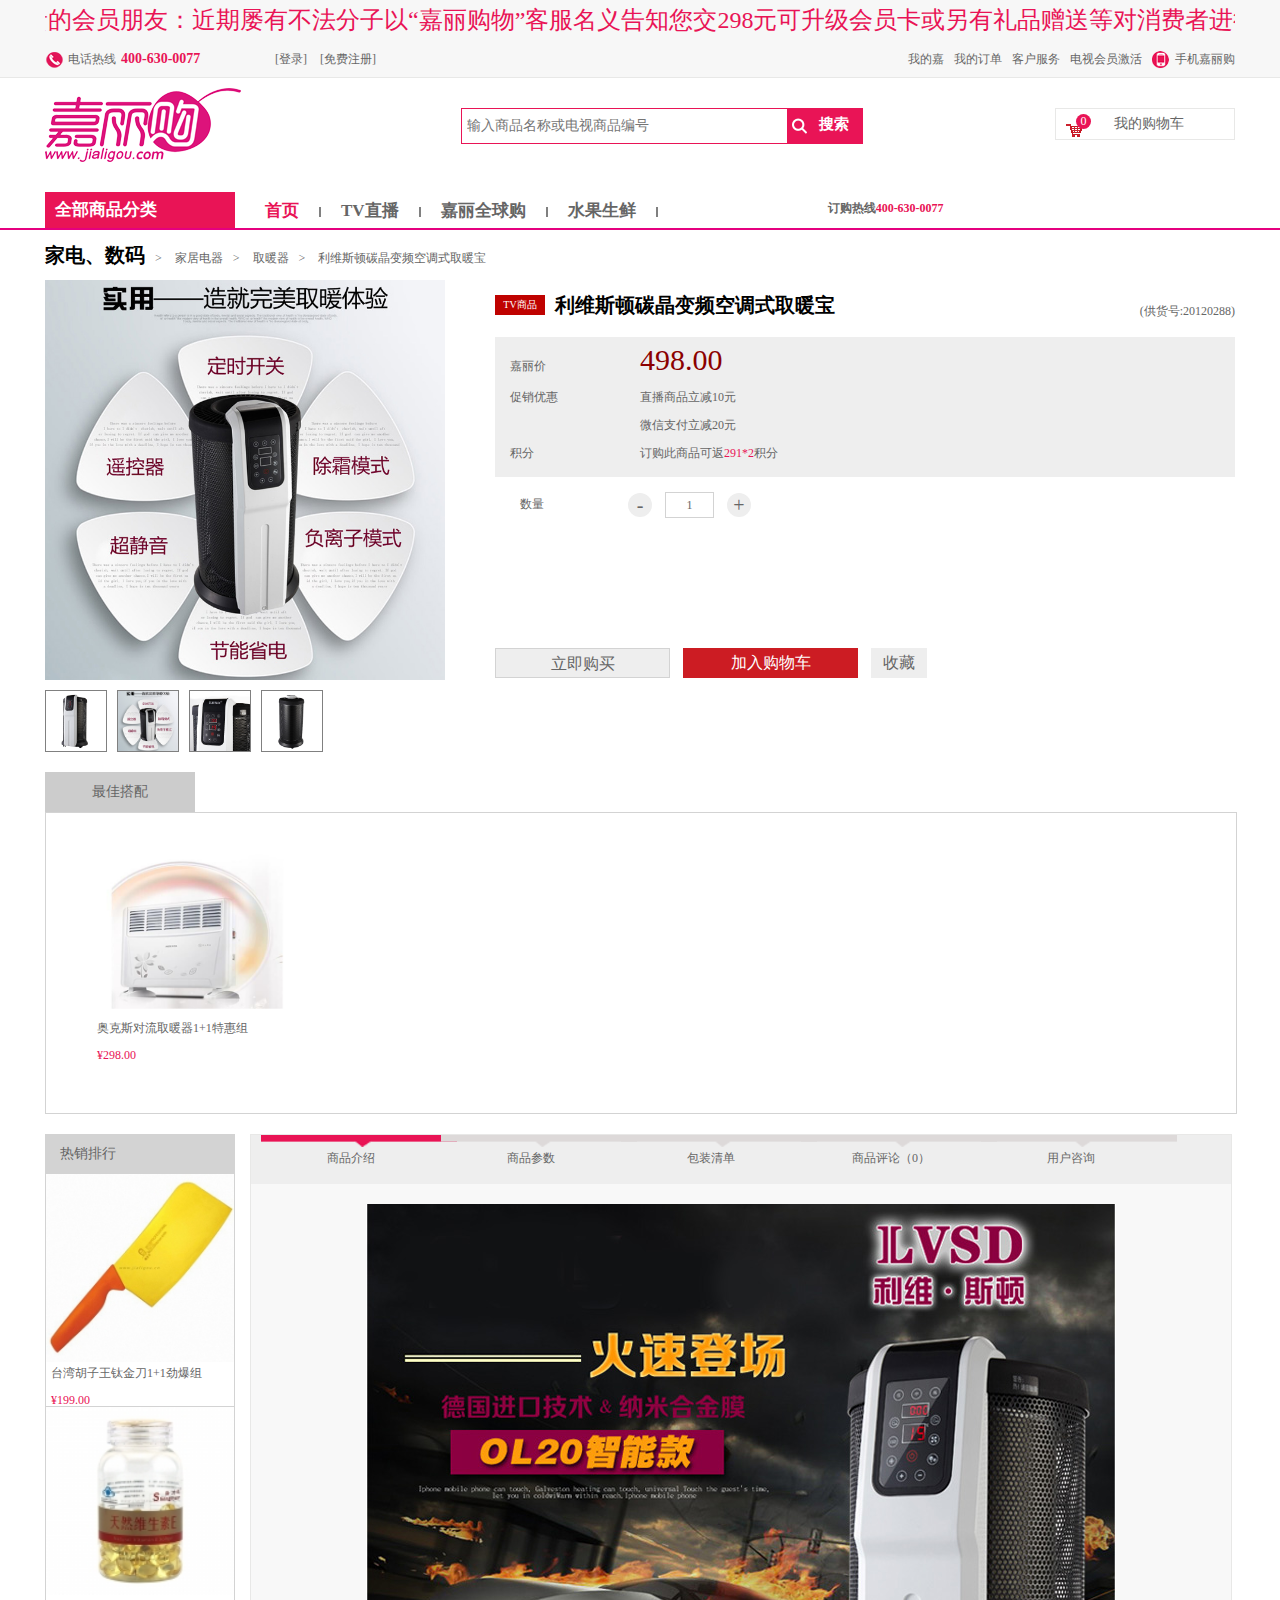
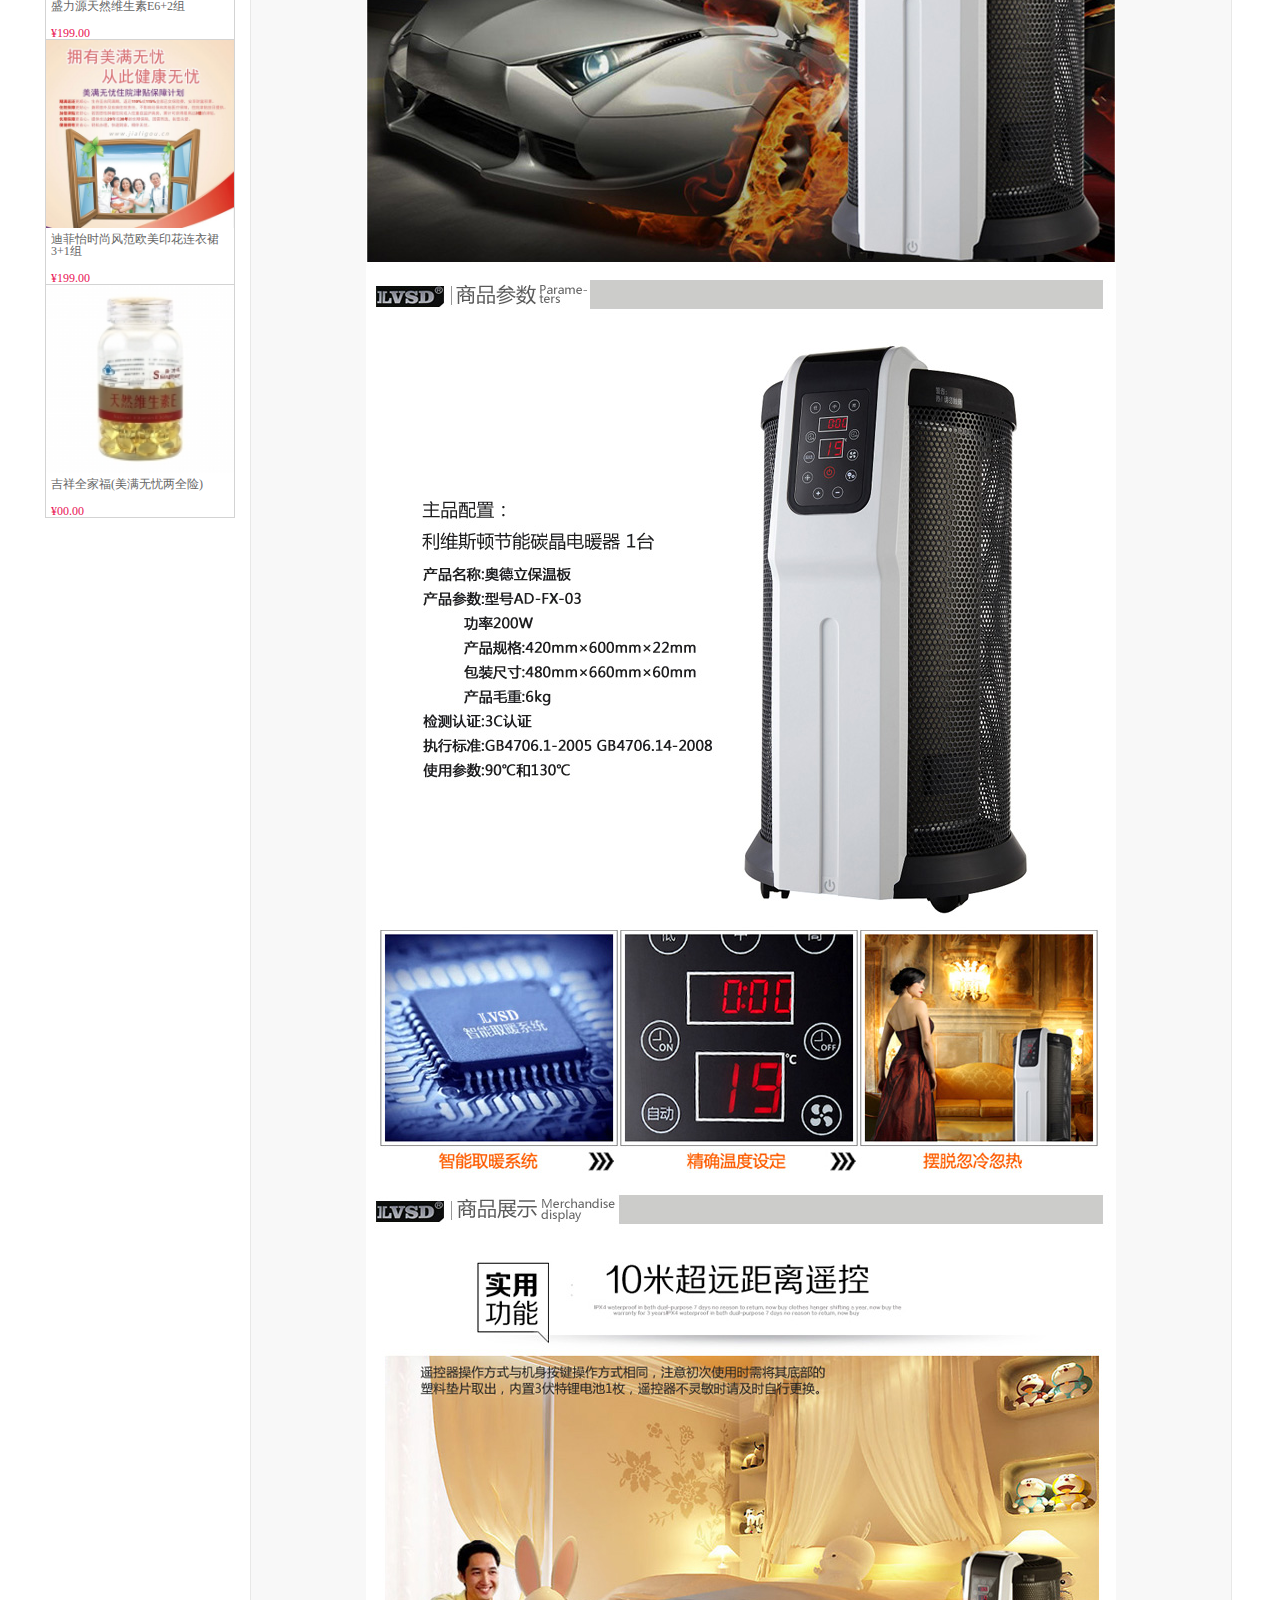
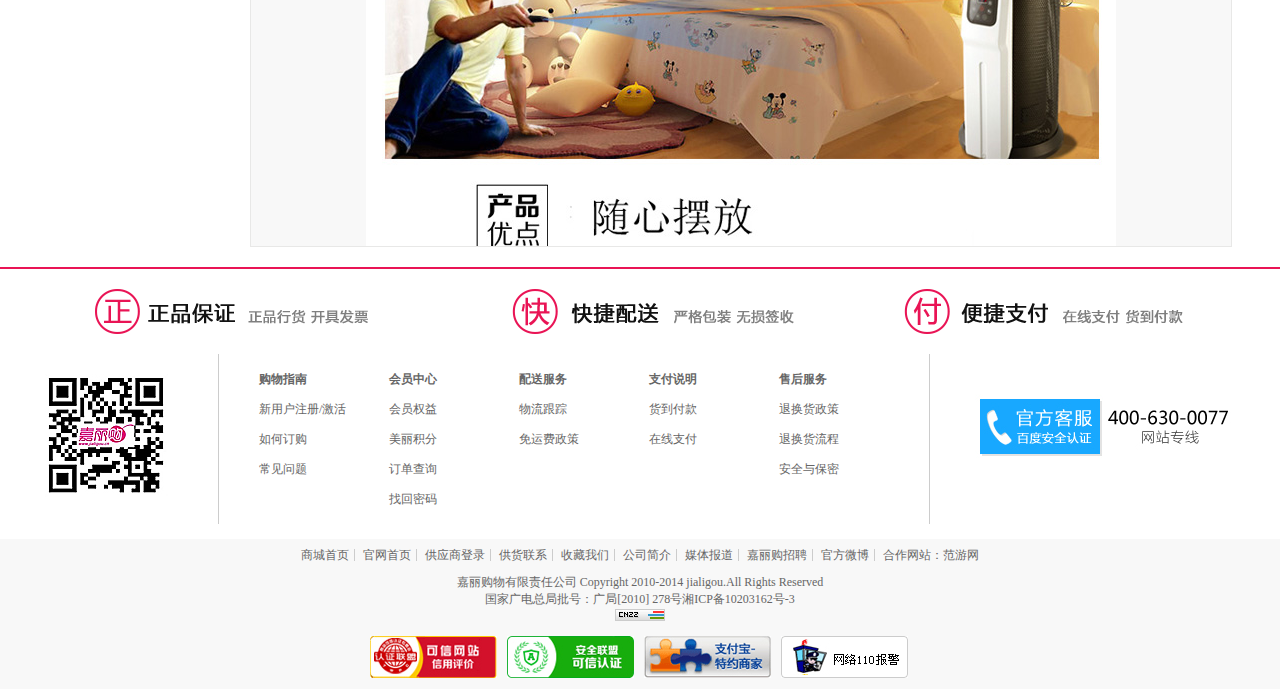
<file: html/goods-introduction.html>
<!DOCTYPE html><html><head><meta charset=UTF-8><title>商品详情</title><link rel=stylesheet type=text/css href=../css/commen.css><link rel=stylesheet type=text/css href=../css/introduction.css></head><body><div id=head-wrap></div><div id=naver><div id=nav class="md clearfix"><div class="classify-list clearfix f-l"><h1 class=f-l>全部商品分类</h1><ul class="classify clearfix"><li><a href=##>护肤、化妆、美容</a></li><li><a href=##>箱包、服饰、 配饰</a></li><li><a href=##>珠宝、收藏品</a></li><li><a href=##>家居、厨房、 日用</a></li><li><a href=##>电脑、数码、 家电</a></li><li><a href=##>运动、健康、 保健</a></li></ul></div><ul class="f-l clearfix nav-ul"><li class="nav-active li-first">首页</li><li class=short-line></li><li>TV直播</li><li class=short-line></li><li>嘉丽全球购</li><li class=short-line></li><li>水果生鲜</li><li class=short-line></li></ul><p class=f-l>订购热线<span>400-630-0077</span></p></div></div><p class="series md"><span class=tcl>家电、数码</span><span>&gt;</span> <span>家居电器</span><span>&gt;</span> <span>取暖器</span><span>&gt;</span> <span>利维斯顿碳晶变频空调式取暖宝</span></p><div id=goods-intro class="md clearfix"><div class="intro-bg f-l clearfix"><img src=../images/intro1.png> <span id=small></span><div id=big><img src=../images/intro1.png></div></div><div class="price-intro f-r"><p class="name clearfix"><span class="tv f-l">TV商品</span> <span class="goods-name f-l"></span> <span class="goods-num f-r">(供货号:<em id=apply-num></em>)</span></p><ul class=price-jiali><li><span class=pl>嘉丽价</span><span class=price-single></span></li><li><span class=pl>促销优惠</span><span>直播商品立减10元</span></li><li class=wei>微信支付立减20元</li><li><span class=pl>积分</span><span>订购此商品可返<em>291*2</em>积分</span></li></ul><div class=count><span>数量</span> <button class=down>-</button> <input type=text id=c-num value=1> <button class=add>+</button></div><div id=buy><button class=buynow>立即购买</button> <button class=addcart>加入购物车</button> <button class=college>收藏</button></div></div></div><div id=magni class=md><ul class=clearfix><li class=li-one><img src=../img/intro4.jpg></li><li><img src=../img/intro1.png></li><li><img src=../img/intro2.jpg></li><li><img src=../img/intro3.jpg></li></ul></div><div id=best class=md><p class=assort>最佳搭配</p><div class="assort-info md"><div class=img><img src=../img/best.jpg> <a href=##>奥克斯对流取暖器1+1特惠组</a><p class=ass-price>¥298.00</p></div></div></div><div id=cont-intro class="md clearfix"><div id=sale-hot class=f-l><p class=sale-text>热销排行</p><ul class=hot-ul><li><img> <a href=##></a><p></p></li><li><img> <a href=##></a><p></p></li><li><img> <a href=##></a><p></p></li><li><img> <a href=##></a><p></p></li></ul></div><div id=goods-para class="f-l clearfix"><div class=ul-list><ul><li><span class=red-bg></span><p>商品介绍</p></li><li><span></span><p>商品参数</p></li><li><span></span><p>包装清单</p></li><li><span></span><p>商品评论（0）</p></li><li><span></span><p>用户咨询</p></li></ul></div><div class="ul-img clearfix"><ul class=clearfix><li class=liimg style=display:block;><img> <img> <img> <img> <img></li><li><p class=norms>商品规格</p>制造公司：中山市朗田电器有限公司制造公司：中山市朗田电器有限公司<br>产地：广东中山<br>上市时间：2015年<br>型号：OL20E<br>颜色：象牙白<br>材质：碳晶+钢网+<br>能效等级：无<br>摆放方式：落地式<br>发热体原件：碳晶膜<br>功率档位选择：600w/1400w/2000w<br>档位说明：低、中、高三档<br>有无温控功能：有<br>温度范围：16-<br>送风方式：风机+热辐射<br>送风角度：360度无死角<br>有无加湿器：无<br>有无定时：有<br>有无过热保护：有<br>有无负离子功能：有<br>有无等离子功能：无<br>有无自动断电功能：有<br>有无滚轮：有<br>声音分贝：低于30分贝，超静音<br>电源线长：1.5米<br>额定电压/功率/频率：额定电压220V,功率600W/1400W/2000W.<br>适用面积：16-20平米</li><li><p class=norms>配件</p>碳晶取暖器*1，说明书*1，保修卡*1<p class=norms>赠品</p></li><li>查看评价 | 我要评价</li><li>查看咨询 | 我要咨询</li></ul></div></div></div><div id=foot-wrap></div><script src=../js/jquery-1.11.3.js type=text/javascript charset=utf-8></script><script src=../js/jquery.cookie.js type=text/javascript charset=utf-8></script><script src=../js/introduction.js type=text/javascript charset=utf-8></script></body></html>
</file>
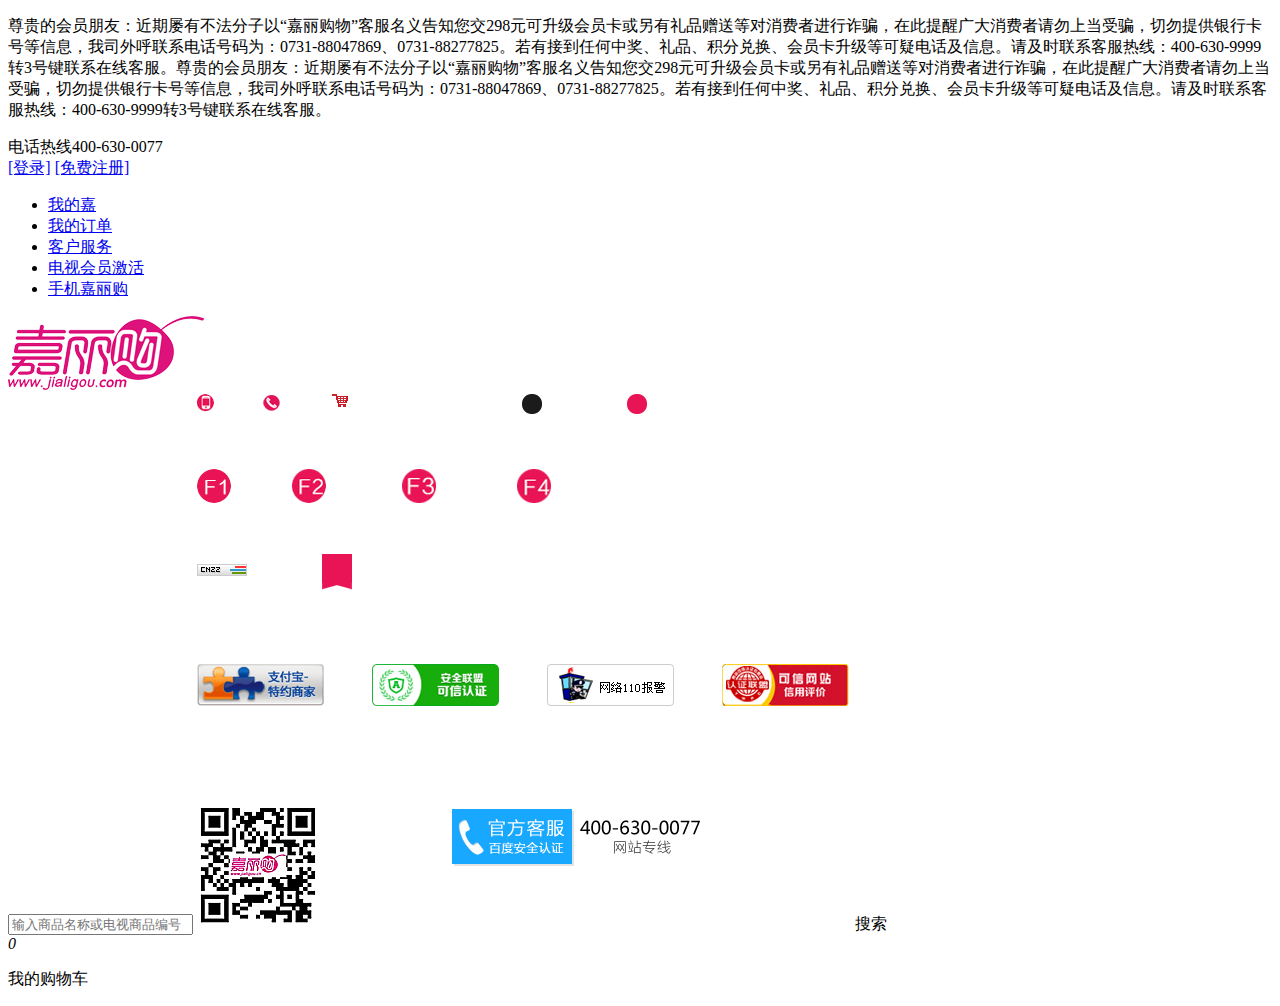
<file: html/head.html>
<!DOCTYPE html>
<html>
	<head>
		<meta charset="UTF-8">
		<title></title>
	</head>
	<body>
	
<!--头部*************************************************************-->
<div id="head">
			<div id="head-nav">
				<div class="warning md">
					<p>尊贵的会员朋友：近期屡有不法分子以“嘉丽购物”客服名义告知您交298元可升级会员卡或另有礼品赠送等对消费者进行诈骗，在此提醒广大消费者请勿上当受骗，切勿提供银行卡号等信息，我司外呼联系电话号码为：0731-88047869、0731-88277825。若有接到任何中奖、礼品、积分兑换、会员卡升级等可疑电话及信息。请及时联系客服热线：400-630-9999转3号键联系在线客服。尊贵的会员朋友：近期屡有不法分子以“嘉丽购物”客服名义告知您交298元可升级会员卡或另有礼品赠送等对消费者进行诈骗，在此提醒广大消费者请勿上当受骗，切勿提供银行卡号等信息，我司外呼联系电话号码为：0731-88047869、0731-88277825。若有接到任何中奖、礼品、积分兑换、会员卡升级等可疑电话及信息。请及时联系客服热线：400-630-9999转3号键联系在线客服。</p>
					
				</div>
				<div class="head-list md ">
					<div class="telp f-l ">
						<em></em>电话热线<span>400-630-0077</span>
					</div>
					<div class="sign f-l">
						<span id="logo-in">
							<a href="login.html">[登录]</a>
						</span>
						<span id="logo-up">
							<a href="sign-up.html">[免费注册]</a>
						</span>
					</div>
					<div class="my-list f-r">
						<ul class="f-l">
							<li><a href="index.html">我的嘉</a></li>
							<li><a href="##">我的订单</a></li>
							<li><a href="##">客户服务</a></li>
							<li><a href="##">电视会员激活</a></li>
							<li class="li-bg"><em></em><a href="##">手机嘉丽购</a></li>
						</ul>
					</div>
				</div>
			</div>
			<div id="head-search" class="clearfix md">
				<div id="header-search" class="md  clearfix">
					<span id="logo" class="f-l">
						<img src="../images/ladygood.png"/>
					</span>
					<div id="search" class="f-l clearfix">
						<input type="text" name="" id="search-int" value="" placeholder="输入商品名称或电视商品编号"/>
						<em>
							<img src="../images/CSS Satyr.png"/>
						</em>搜索
					</div>
					<div id="shop" class="f-r clearfix">
						<span id="shop-icon" class="cur">
							<em id="shop-num">0</em>
						</span>
						<p class="f-r cur">我的购物车</p>
					</div>
				</div>
			</div>
		</div>

	</body>
</html>
</file>
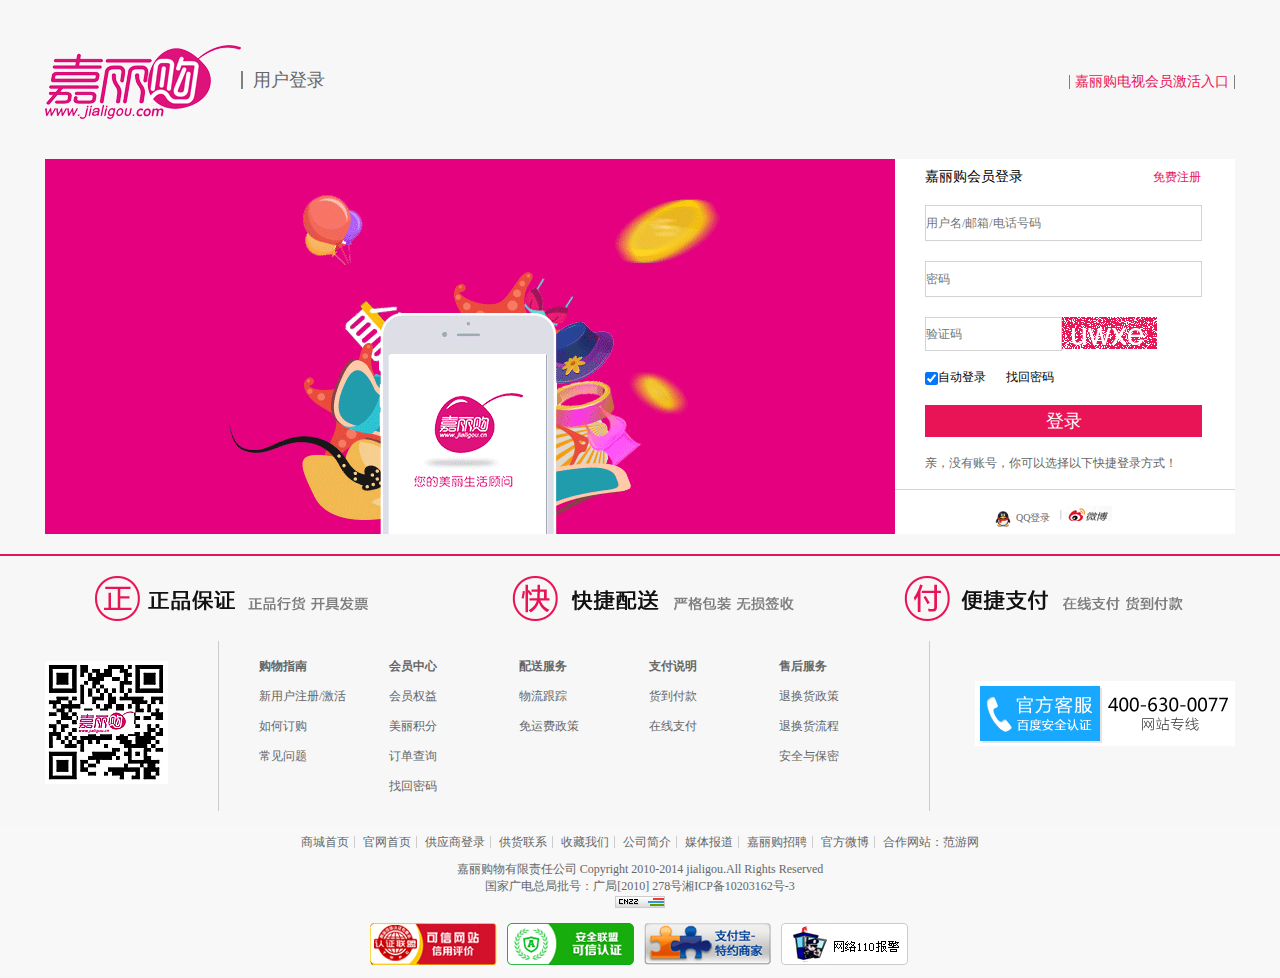
<file: html/login.html>
<!DOCTYPE html>
<html>
	<head>
		<meta charset="UTF-8">
		<title>登录</title>
		<link rel="stylesheet" type="text/css" href="../css/commen.css"/>
		<link rel="stylesheet" type="text/css" href="../css/login.css"/>
	</head>
	<body>
		
		<div id="login" class="md clearfix">
			<div class="logo f-l">
				<img src="../images/ladygood.png"/>
			</div>
			<div class="user-login f-l">
				<p>用户登录</p>
			</div> 
			<div class="vsionp f-r">
				<a href="##">嘉丽购电视会员激活入口</a>
			</div>
		</div>
		<div id="log" class="md clearfix">
			<div id="logint" class="f-r">
				<div class="sign-up clearfix">
					<span class="f-l">嘉丽购会员登录</span>
					<a class="f-r" href="sign-up.html">免费注册</a>
				</div>				
				<p><input type="text" id="username" name="uname" placeholder="用户名/邮箱/电话号码" /></p>
				<p><input type="password" id="password" name="pass" placeholder="密码"/></p>
				<p><input type="text" id="checkcode" name="checkcode" placeholder="验证码" /><span id="click-code"><img src="../images/ya1.png"/></span></p>
				<p class="auto"><input type="checkbox" name="autolog" id="autolog" value="" checked="checked" /><span>自动登录</span><a href="##">找回密码</a></p>
				<p><button type="submit" name="" id="su-bt"/>登录</button></p>
				<p>亲，没有账号，你可以选择以下快捷登录方式！</p>
				<div class="qq-log">
					<span class="qq"><img src="../images/qq.png"/></span><a href="##">QQ登录</a><span class="wei"></span>
				</div>				
			</div>
		</div>
		<div id="foot-wrap">	
		</div>
		<script src="../js/jquery-1.11.3.js" type="text/javascript" charset="utf-8"></script>
		<script src="../js/jquery.cookie.js" type="text/javascript" charset="utf-8"></script>
		<script src="../js/form-test.js" type="text/javascript" charset="utf-8"></script>
	</body>
</html>
</file>
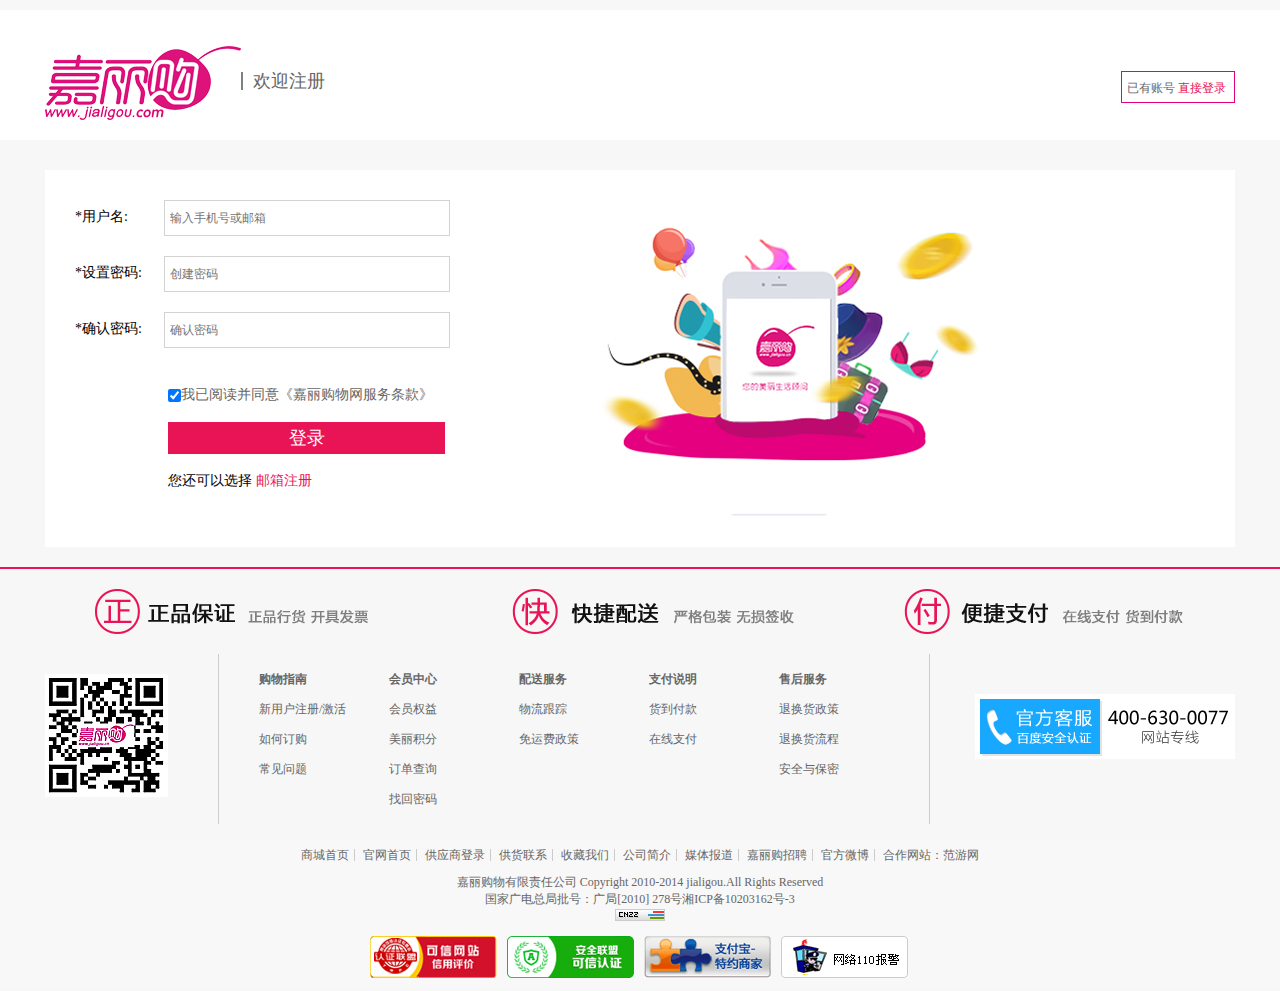
<file: html/sign-up.html>
<!DOCTYPE html>
<html>
	<head>
		<meta charset="UTF-8">
		<title>注册</title>
		<link rel="stylesheet" type="text/css" href="../css/commen.css"/>
		<link rel="stylesheet" type="text/css" href="../css/login.css"/>
	</head>
	<body>
		<div id="head">				
		<div id="logup" class="md clearfix">
			<div class="logo f-l">
				<img src="../images/ladygood.png"/>
			</div>
			<div class="user-login f-l">
				<p>欢迎注册</p>
			</div> 
			<div class="dir-login f-r clearfix">
				<span>已有账号</span>
				<a href="login.html">直接登录</a>
			</div>
		</div>
		</div>
		<div id="sign-up" class="md clearfix">
			<div id="int-text" class="f-l clearfix">					
				<p>
					<span>*用户名:</span>
					<input type="text" name="uname" id="uname" placeholder="输入手机号或邮箱" />
					
				</p>
				<p>
					<span>*设置密码:</span>
					<input type="password" name="upass" id="upass" placeholder="创建密码" />
					
				</p>
				<p>
					<span>*确认密码:</span>
					<input type="password" name="qpass" id="qpass" placeholder="确认密码" />					
				</p>
				<p class="error">123</p>
				<div class="agrtext f-r">
					<p>
					<input type="checkbox" name="agr" id="agr" value=""  checked="checked"/><a href="##">我已阅读并同意《嘉丽购物网服务条款》</a></p>
					<p><button type="submit" name="" id="su-bto"/>登录</button></p>
				<p class="ema">您还可以选择	<a href="##">邮箱注册</a></p>
				</div>
			</div>
			<div class="bg f-l">
				<img src="../images/login-bg1.jpg"/>
			</div>
		</div>
		
		<div id="foot-wrap">	
		</div>
		
		<script src="../js/jquery-1.11.3.js" type="text/javascript" charset="utf-8"></script>
		<script src="../js/jquery.cookie.js" type="text/javascript" charset="utf-8"></script>
		<script src="../js/form-test.js" type="text/javascript" charset="utf-8"></script>
		
	</body>
</html>
</file>
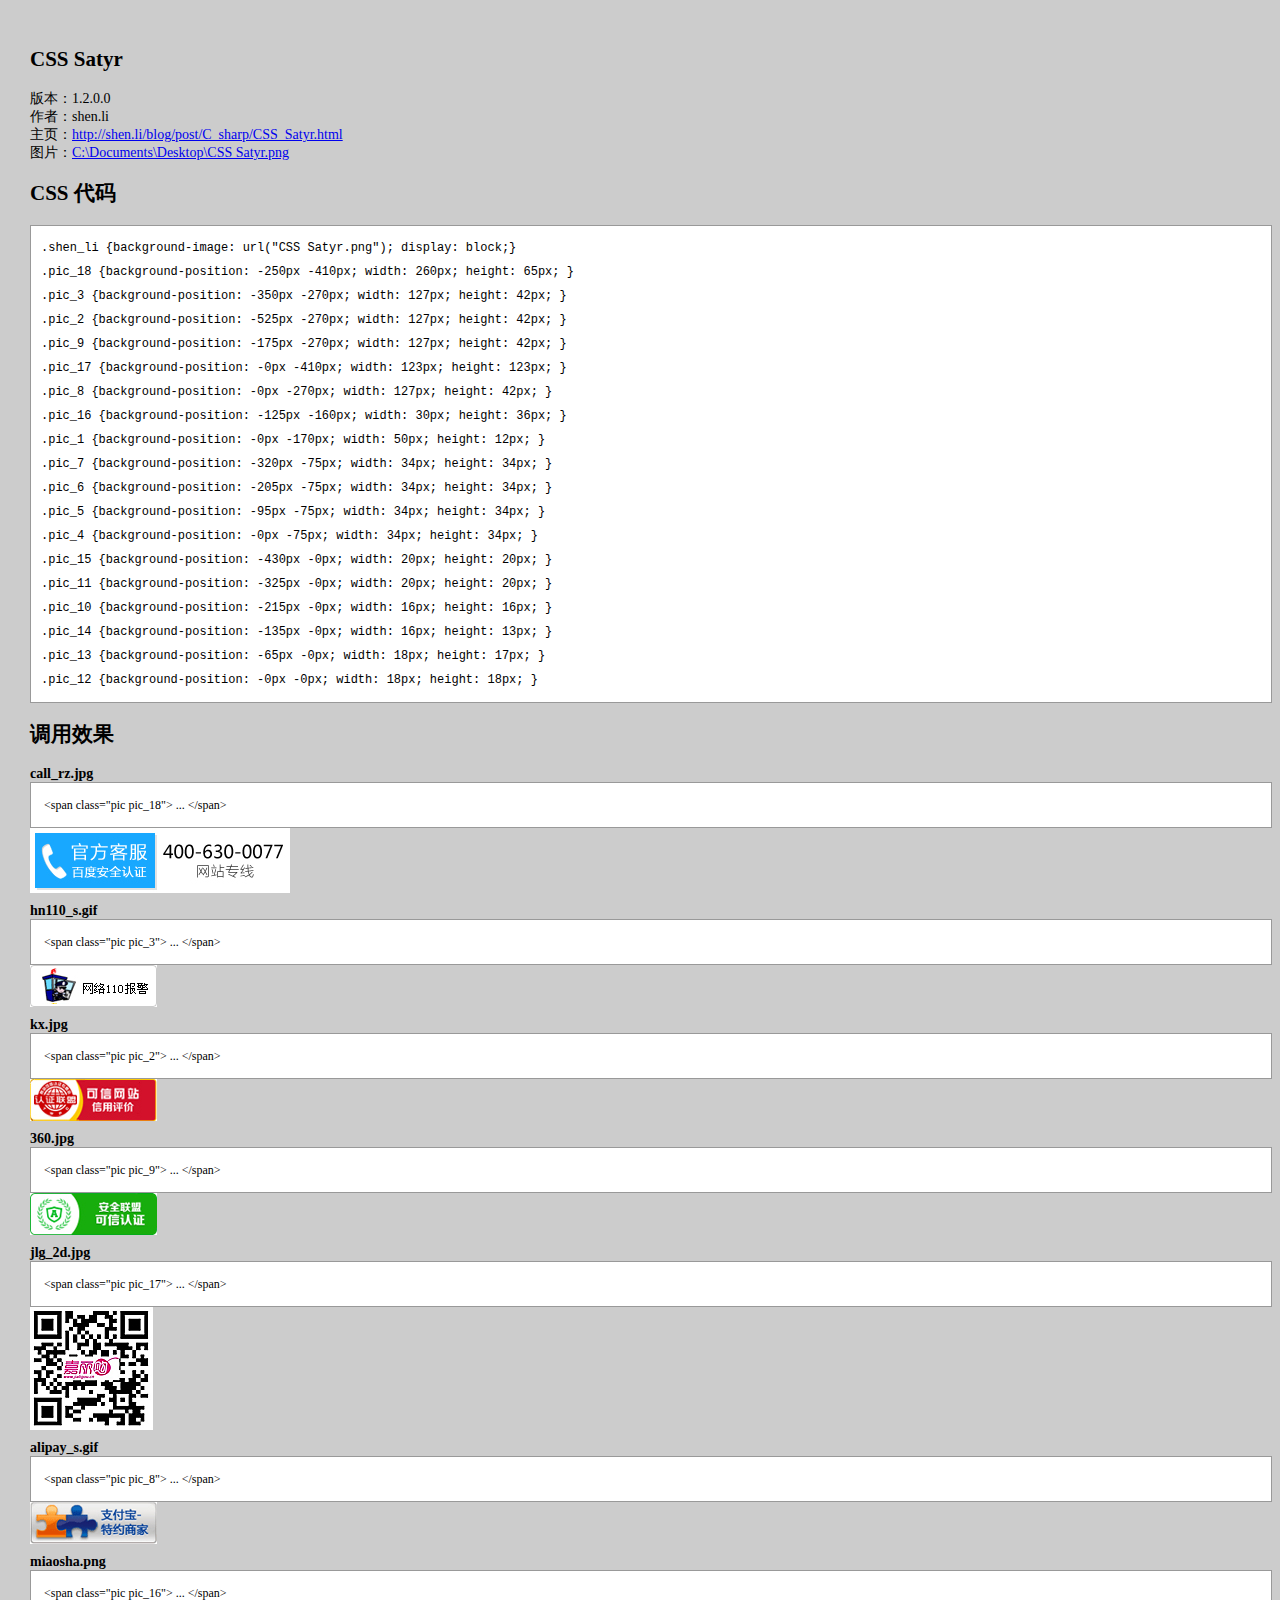
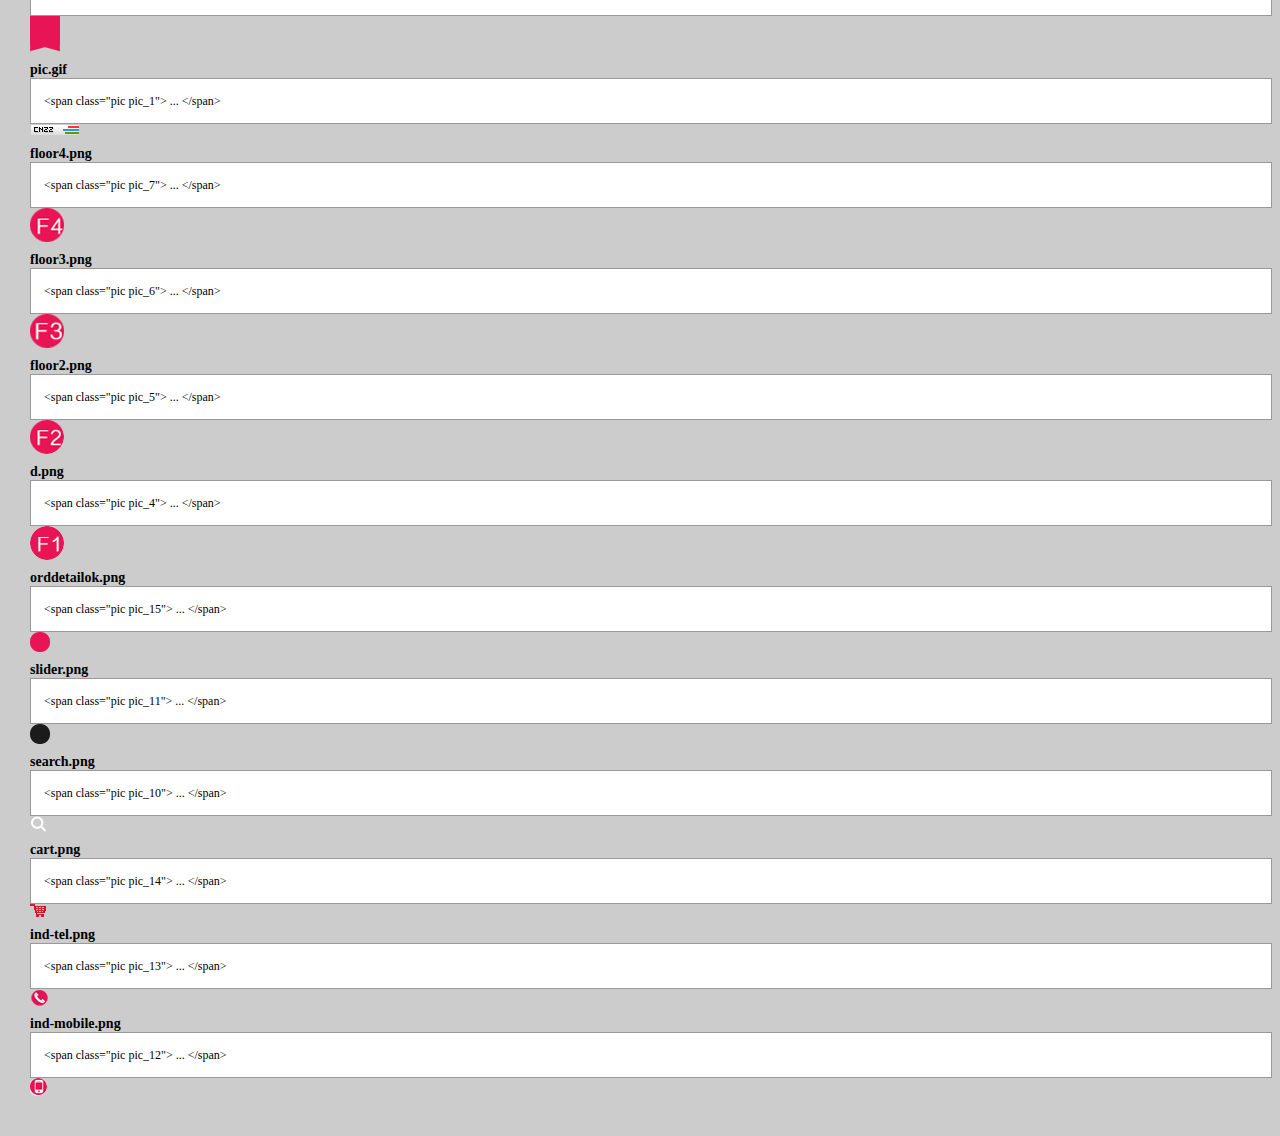
<file: images/CSS Satyr.png.htm>
<!DOCTYPE html PUBLIC "-//W3C//DTD XHTML 1.0 Transitional//EN" "http://www.w3.org/TR/xhtml1/DTD/xhtml1-transitional.dtd">
<html xmlns="http://www.w3.org/1999/xhtml">
<head>
<meta http-equiv="Content-Type" content="text/html; charset=utf-8" />
<style type="text/css">
<!--
body, ul, li {margin: 0; padding: 0; font-size: 14px;}
body {padding: 30px; background-color: #ccc;}
ul {margin: 5px 0 10px 0;}
ul li {list-style: none; display: block;}
li.classname { font-weight: bold; }
.csscode, pre {padding: 10px; border: 1px solid #999; display: block; background-color: #fff; width: 100%; font-size: 12px; line-height: 200%;}
li.classmark { font-size: 12px; margin: 5px; line-height: 160%; display: none;}

/*
一下代码由程序自动生成。
*/
.pic {background-image: url("CSS Satyr.png"); display: block;}
.pic_18 {background-position: -250px -410px; width: 260px; height: 65px; }
.pic_3 {background-position: -350px -270px; width: 127px; height: 42px; }
.pic_2 {background-position: -525px -270px; width: 127px; height: 42px; }
.pic_9 {background-position: -175px -270px; width: 127px; height: 42px; }
.pic_17 {background-position: -0px -410px; width: 123px; height: 123px; }
.pic_8 {background-position: -0px -270px; width: 127px; height: 42px; }
.pic_16 {background-position: -125px -160px; width: 30px; height: 36px; }
.pic_1 {background-position: -0px -170px; width: 50px; height: 12px; }
.pic_7 {background-position: -320px -75px; width: 34px; height: 34px; }
.pic_6 {background-position: -205px -75px; width: 34px; height: 34px; }
.pic_5 {background-position: -95px -75px; width: 34px; height: 34px; }
.pic_4 {background-position: -0px -75px; width: 34px; height: 34px; }
.pic_15 {background-position: -430px -0px; width: 20px; height: 20px; }
.pic_11 {background-position: -325px -0px; width: 20px; height: 20px; }
.pic_10 {background-position: -215px -0px; width: 16px; height: 16px; }
.pic_14 {background-position: -135px -0px; width: 16px; height: 13px; }
.pic_13 {background-position: -65px -0px; width: 18px; height: 17px; }
.pic_12 {background-position: -0px -0px; width: 18px; height: 18px; }
//-->
</style>
<title>CSS Satyr - http://shen.li/</title>
</head>
<body>
<h2>CSS Satyr</h2>
<ul>
<li>版本：1.2.0.0</li>
<li>作者：shen.li</li>
<li>主页：<a href="http://shen.li/blog/post/C_sharp/CSS_Satyr.html" target="_blank">http://shen.li/blog/post/C_sharp/CSS_Satyr.html</a></li>
<li>图片：<a href="CSS Satyr.png">C:\Documents\Desktop\CSS Satyr.png</a></li>
</ul>

<h2>CSS 代码</h2>
<pre>
.shen_li {background-image: url("CSS Satyr.png"); display: block;}
.pic_18 {background-position: -250px -410px; width: 260px; height: 65px; }
.pic_3 {background-position: -350px -270px; width: 127px; height: 42px; }
.pic_2 {background-position: -525px -270px; width: 127px; height: 42px; }
.pic_9 {background-position: -175px -270px; width: 127px; height: 42px; }
.pic_17 {background-position: -0px -410px; width: 123px; height: 123px; }
.pic_8 {background-position: -0px -270px; width: 127px; height: 42px; }
.pic_16 {background-position: -125px -160px; width: 30px; height: 36px; }
.pic_1 {background-position: -0px -170px; width: 50px; height: 12px; }
.pic_7 {background-position: -320px -75px; width: 34px; height: 34px; }
.pic_6 {background-position: -205px -75px; width: 34px; height: 34px; }
.pic_5 {background-position: -95px -75px; width: 34px; height: 34px; }
.pic_4 {background-position: -0px -75px; width: 34px; height: 34px; }
.pic_15 {background-position: -430px -0px; width: 20px; height: 20px; }
.pic_11 {background-position: -325px -0px; width: 20px; height: 20px; }
.pic_10 {background-position: -215px -0px; width: 16px; height: 16px; }
.pic_14 {background-position: -135px -0px; width: 16px; height: 13px; }
.pic_13 {background-position: -65px -0px; width: 18px; height: 17px; }
.pic_12 {background-position: -0px -0px; width: 18px; height: 18px; }
</pre>

<h2>调用效果</h2>

<ul><li class="classname">call_rz.jpg</li><li><div class="csscode">&nbsp;&lt;span class="pic pic_18"&gt; ... &lt;/span&gt;</div></li><li class="classmark">call_rz.jpg</li><li class="pic pic_18"></li></ul>
<ul><li class="classname">hn110_s.gif</li><li><div class="csscode">&nbsp;&lt;span class="pic pic_3"&gt; ... &lt;/span&gt;</div></li><li class="classmark">hn110_s.gif</li><li class="pic pic_3"></li></ul>
<ul><li class="classname">kx.jpg</li><li><div class="csscode">&nbsp;&lt;span class="pic pic_2"&gt; ... &lt;/span&gt;</div></li><li class="classmark">kx.jpg</li><li class="pic pic_2"></li></ul>
<ul><li class="classname">360.jpg</li><li><div class="csscode">&nbsp;&lt;span class="pic pic_9"&gt; ... &lt;/span&gt;</div></li><li class="classmark">360.jpg</li><li class="pic pic_9"></li></ul>
<ul><li class="classname">jlg_2d.jpg</li><li><div class="csscode">&nbsp;&lt;span class="pic pic_17"&gt; ... &lt;/span&gt;</div></li><li class="classmark">jlg_2d.jpg</li><li class="pic pic_17"></li></ul>
<ul><li class="classname">alipay_s.gif</li><li><div class="csscode">&nbsp;&lt;span class="pic pic_8"&gt; ... &lt;/span&gt;</div></li><li class="classmark">alipay_s.gif</li><li class="pic pic_8"></li></ul>
<ul><li class="classname">miaosha.png</li><li><div class="csscode">&nbsp;&lt;span class="pic pic_16"&gt; ... &lt;/span&gt;</div></li><li class="classmark">miaosha.png</li><li class="pic pic_16"></li></ul>
<ul><li class="classname">pic.gif</li><li><div class="csscode">&nbsp;&lt;span class="pic pic_1"&gt; ... &lt;/span&gt;</div></li><li class="classmark">pic.gif</li><li class="pic pic_1"></li></ul>
<ul><li class="classname">floor4.png</li><li><div class="csscode">&nbsp;&lt;span class="pic pic_7"&gt; ... &lt;/span&gt;</div></li><li class="classmark">floor4.png</li><li class="pic pic_7"></li></ul>
<ul><li class="classname">floor3.png</li><li><div class="csscode">&nbsp;&lt;span class="pic pic_6"&gt; ... &lt;/span&gt;</div></li><li class="classmark">floor3.png</li><li class="pic pic_6"></li></ul>
<ul><li class="classname">floor2.png</li><li><div class="csscode">&nbsp;&lt;span class="pic pic_5"&gt; ... &lt;/span&gt;</div></li><li class="classmark">floor2.png</li><li class="pic pic_5"></li></ul>
<ul><li class="classname">d.png</li><li><div class="csscode">&nbsp;&lt;span class="pic pic_4"&gt; ... &lt;/span&gt;</div></li><li class="classmark">d.png</li><li class="pic pic_4"></li></ul>
<ul><li class="classname">orddetailok.png</li><li><div class="csscode">&nbsp;&lt;span class="pic pic_15"&gt; ... &lt;/span&gt;</div></li><li class="classmark">orddetailok.png</li><li class="pic pic_15"></li></ul>
<ul><li class="classname">slider.png</li><li><div class="csscode">&nbsp;&lt;span class="pic pic_11"&gt; ... &lt;/span&gt;</div></li><li class="classmark">slider.png</li><li class="pic pic_11"></li></ul>
<ul><li class="classname">search.png</li><li><div class="csscode">&nbsp;&lt;span class="pic pic_10"&gt; ... &lt;/span&gt;</div></li><li class="classmark">search.png</li><li class="pic pic_10"></li></ul>
<ul><li class="classname">cart.png</li><li><div class="csscode">&nbsp;&lt;span class="pic pic_14"&gt; ... &lt;/span&gt;</div></li><li class="classmark">cart.png</li><li class="pic pic_14"></li></ul>
<ul><li class="classname">ind-tel.png</li><li><div class="csscode">&nbsp;&lt;span class="pic pic_13"&gt; ... &lt;/span&gt;</div></li><li class="classmark">ind-tel.png</li><li class="pic pic_13"></li></ul>
<ul><li class="classname">ind-mobile.png</li><li><div class="csscode">&nbsp;&lt;span class="pic pic_12"&gt; ... &lt;/span&gt;</div></li><li class="classmark">ind-mobile.png</li><li class="pic pic_12"></li></ul>
</body>
</html>
</file>
<file: css/commen.css>
#search em,.my-list em,.telp em,button,input,select,textarea{vertical-align:middle}a,a:active,a:hover{text-decoration:none}button,fieldset,img{border:0}#header-search,#search em,#shop,.warning{overflow:hidden}#foot-text a,.help-list{border-right:1px solid #ccc}#close-fix,#logo-in,#logo-up,.cur,button{cursor:pointer}blockquote,body,button,code,dd,div,dl,dt,fieldset,form,h1,h2,h3,h4,h5,h6,input,legend,li,ol,p,pre,select,td,textarea,th,ul{margin:0;padding:0}dl,li,menu,ol,ul{list-style:none}blockquote,q{quotes:none}blockquote:after,blockquote:before,q:after,q:before{content:'';content:none}button{background-color:transparent}body{background:#fff}body,button,input,select,td,textarea,th{font-size:12px;line-height:1;font-family:"微软雅黑","黑体","宋体";color:#666}a{color:#666;outline:0}address,caption,cite,code,dfn,em,var{font-style:normal;font-weight:400}caption{display:none}table{width:100%;border-collapse:collapse;border-spacing:0;table-layout:fixed}img{vertical-align:top}a:active{star:expression(this.onFocus=this.blur())}::selection{color:#fff;background-color:#4C6E78}::-moz-selection{color:#fff;background-color:#4C6E78}.clearfix:after{content:".";display:block;height:0;visibility:hidden;clear:both}.md{width:1190px;margin:0 auto}#search,#shop{margin-top:20px}.mdd{margin-left:auto;margin-right:auto}.f-l{float:left}.f-r{float:right}#head-nav{width:100%;background:#f7f7f7;border-bottom:1px solid #E8E8E7;height:77px}.warning{position:relative;height:41px}#close-fix,#search em img,#shop-icon em,.warning p{position:absolute}.warning p{white-space:nowrap;font:24px/40px "微软雅黑";color:#E91456}#search em,#shop-icon{display:inline-block;position:relative}.my-list li{float:left;margin-left:10px}.telp span{color:#E91456;font-size:14px;font-weight:700;margin-left:5px}.head-list{height:36px;padding:5px;line-height:26px}.telp{width:230px}#logo-up{margin-left:10px}a:hover{color:#E91456;text-decoration:underline}.my-list em,.telp em{display:inline-block;width:18px;height:18px;background:url('../images/CSS Satyr.png') no-repeat;margin-right:5px}#foot-box,#head-search{width:100%}.telp em{background-position:-65px 0}.my-list em{background-position:0 0}#search,#shop-icon em{background:#E91456;color:#fff}#header-search{height:74px;margin-top:10px}#logo{width:196px;height:74px;display:block}#search{width:400px;height:34px;margin-left:220px;border:1px solid #E91456;font-size:15px;font-weight:700;font-family:"宋体";line-height:30px}#search em{width:16px;height:16px;margin-right:12px}#search em img{left:-215px;top:0}#search-int{width:320px;height:34px;padding-left:5px;border:0;font-size:14px;outline:0}#shop{width:158px;height:30px;border:1px solid #E8E8E7;padding:0 10px;font-size:14px}#shop-icon{width:36px;height:26px;margin-right:10px;background:url('../images/CSS Satyr.png') -135px 10px no-repeat;margin-top:5px}#shop-icon em{width:15px;height:15px;left:10px;top:0;border-radius:50%;text-align:center;font-style:normal;font-size:12px;line-height:15px;-moz-border-radius:50%;-webkit-border-radius:50%}#shop p{margin:8px 40px 0 0}#foot-box,#foot-img,.f-2d{margin-top:20px}#foot-box{border-top:2px solid #E91455}#foot-img{height:45px;background:url(../img/foot_info.jpg)}.f-2d{width:123px;height:123px;background:url('../images/CSS Satyr.png') 0 -410px no-repeat}.service-phone{width:260px;height:65px;background:url('../images/CSS Satyr.png') -250px -410px no-repeat;margin-top:40px}.child-list a,.child-list strong{display:block;width:120px;height:30px;line-height:30px}.child-list{float:left;margin-left:10px}#foot-help{margin-top:20px}.help-list{border-left:1px solid #ccc;margin-left:50px;padding:10px 30px}#foot-text{width:100%;height:150PX;background:#F8F8F8}#foot-text p{text-align:center;margin-top:15px}#foot-text a{display:inline-block;font-size:12px;padding:0 5px;margin-top:10px}.footer{width:560px}.footer p{width:127px;height:42px;float:left;margin-left:10px}#fix,#fix img{width:100%}#foot-text span,.footer p{background:url('../images/CSS Satyr.png') no-repeat}#foot-text span{display:block;width:50px;height:12px;background-position:0 -170px;margin-top:4px}#foot-text .footer-1{background-position:-525px -270px}#foot-text .footer-2{background-position:-175px -270px}#foot-text .footer-3{background-position:0 -270px}#foot-text .footer-4{background-position:-350px -270px}#fix{position:fixed;bottom:0;z-index:1000}#close-fix{font-size:20px;color:#fff;left:10px;top:10px}
</file>
<file: css/login.css>
#log,#logint{height:375px}.dir-login a,.qq-log .qq,.qq-log .wei,.qq-log a,.sign-up a,p.auto a{display:inline-block}body{background:#F7F7F7}#login{margin-top:45px}.user-login{font-size:18px;border-left:2px solid gray;margin-top:26px;padding-left:10px}.vsionp{font-size:14px;border-left:1px solid gray;border-right:1px solid gray;padding:0 5px;margin-top:30px}.vsionp a{color:#E91456}#log{margin-top:40px;background:url(../images/login-bg.jpg) no-repeat}#logint{width:340px;background:#fff}#logint p{margin:10px 0 20px 30px}.sign-up{margin-left:30px}.sign-up span{font:14px/36px "微软雅黑";text-align:center;width:98px;height:36px;color:#000}.sign-up a{color:#E91456;margin-top:12px;margin-right:34px}#password,#username{width:275px;height:34px}#logint input{outline:0;border:1px solid #d3d3d3}#checkcode{width:135px;height:32px}.auto{color:#000;margin-top:20px}p.auto a{color:#000;margin-left:20px}p.auto a:hover{color:#E91456}#su-bt,#su-bto{width:277px;height:32px;background:#E91456;color:#fff;font:18px/32px "微软雅黑"}#su-bt:hover,#su-bto:hover{background:#8b0000}.qq-log{padding:15px 100px;border-top:1px solid #d3d3d3}.qq-log .qq img{width:16px;height:16px}.qq-log .qq{margin-top:5px}.qq-log .wei{margin-left:10px;background:url(../images/other_way.jpg) no-repeat;height:16px;width:52px}#head,#sign-up{background:#fff}.qq-log a{font-size:10px;margin-left:5px}.dir-login{width:102px;height:10px;border:1px solid #E5007f;padding:10px 5px;margin-top:25px}.dir-login a{color:#E91456}#head{height:74px;width:100%;margin-top:10px;padding:36px 0 20px}#sign-up{margin:30px auto 20px}#int-text{width:375px;height:367px;padding:10px 30px 0;font-size:14px;color:#000}#int-text .error{background:#000;padding:5px;display:none;color:#ff0;margin:0}#qpass,#uname,#upass{width:279px;height:34px;padding-left:5px;border:1px solid #d3d3d3;outline:0;float:right;vertical-align:middle}#int-text p{margin:20px 0;overflow:hidden}#int-text span{display:block;float:left;margin-top:10px}#int-text .ema a{color:#E91456}.agrtext{padding:0 5px}
</file>
